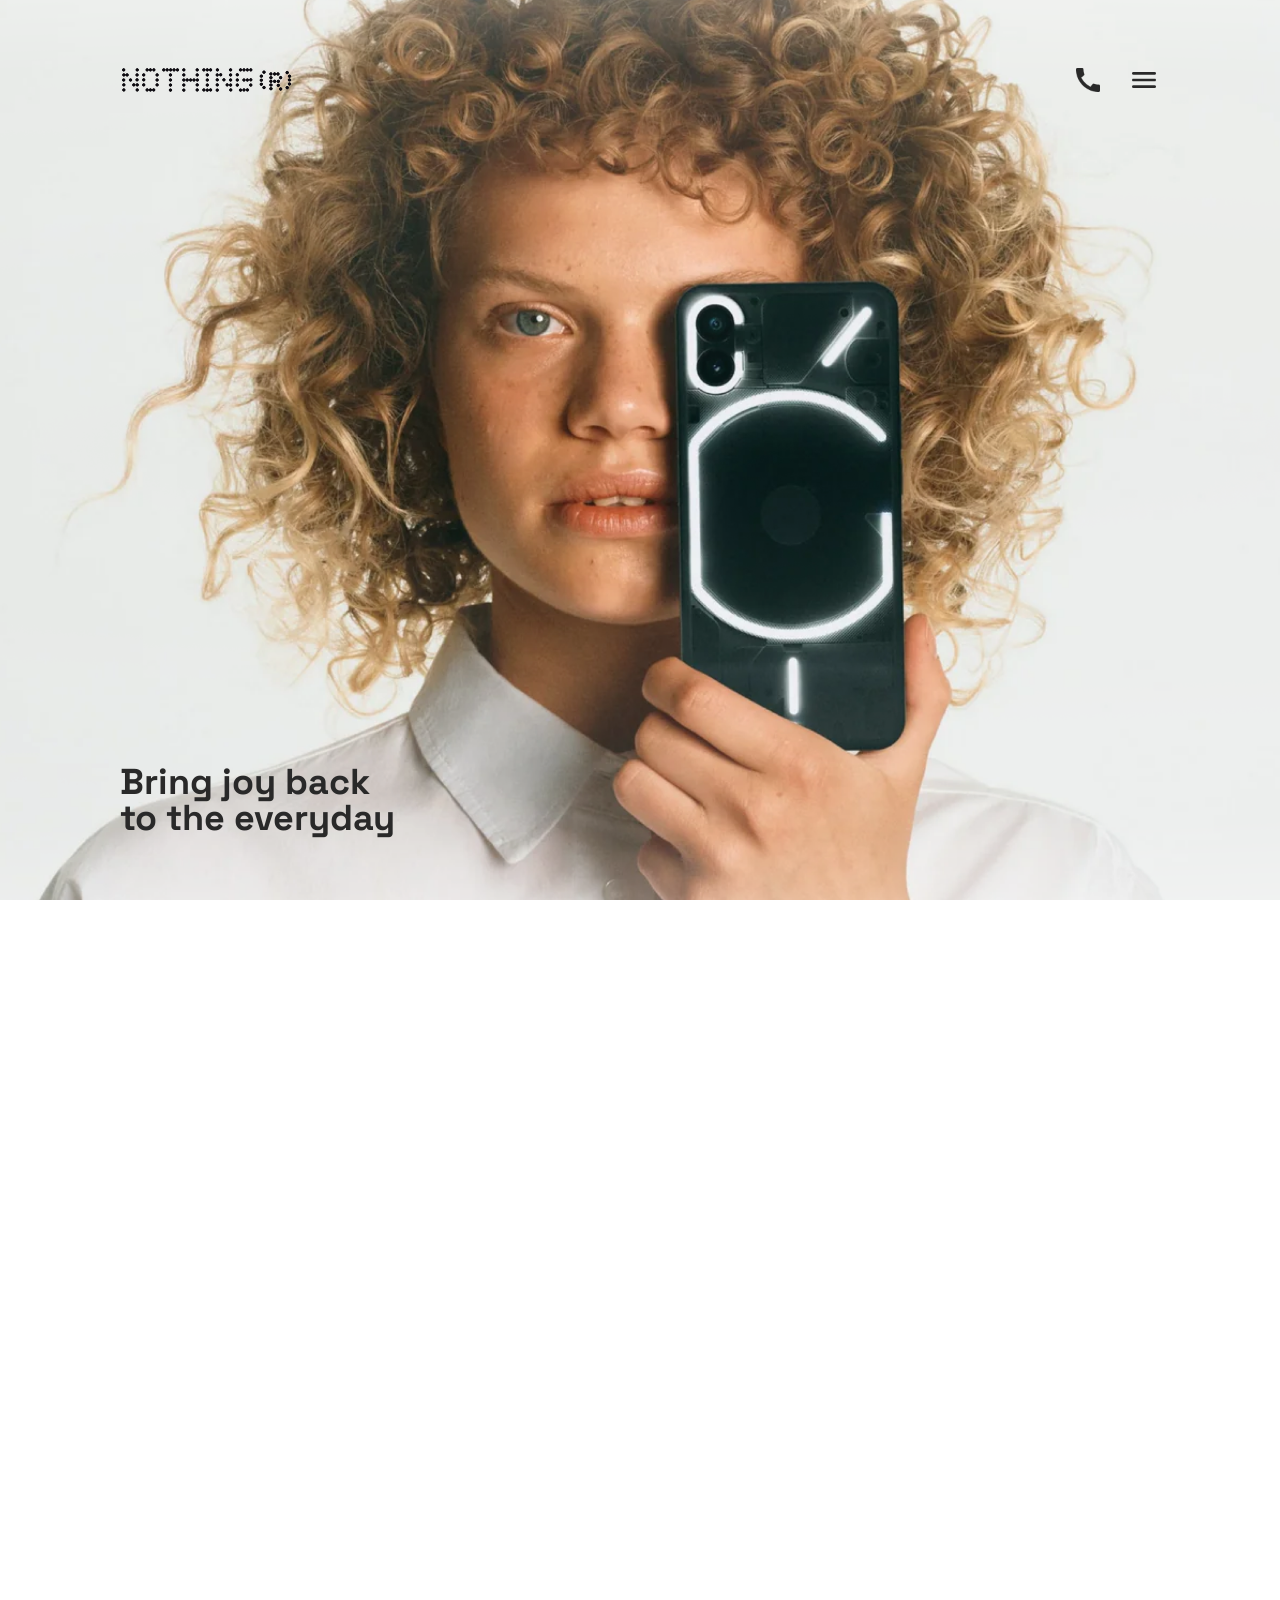
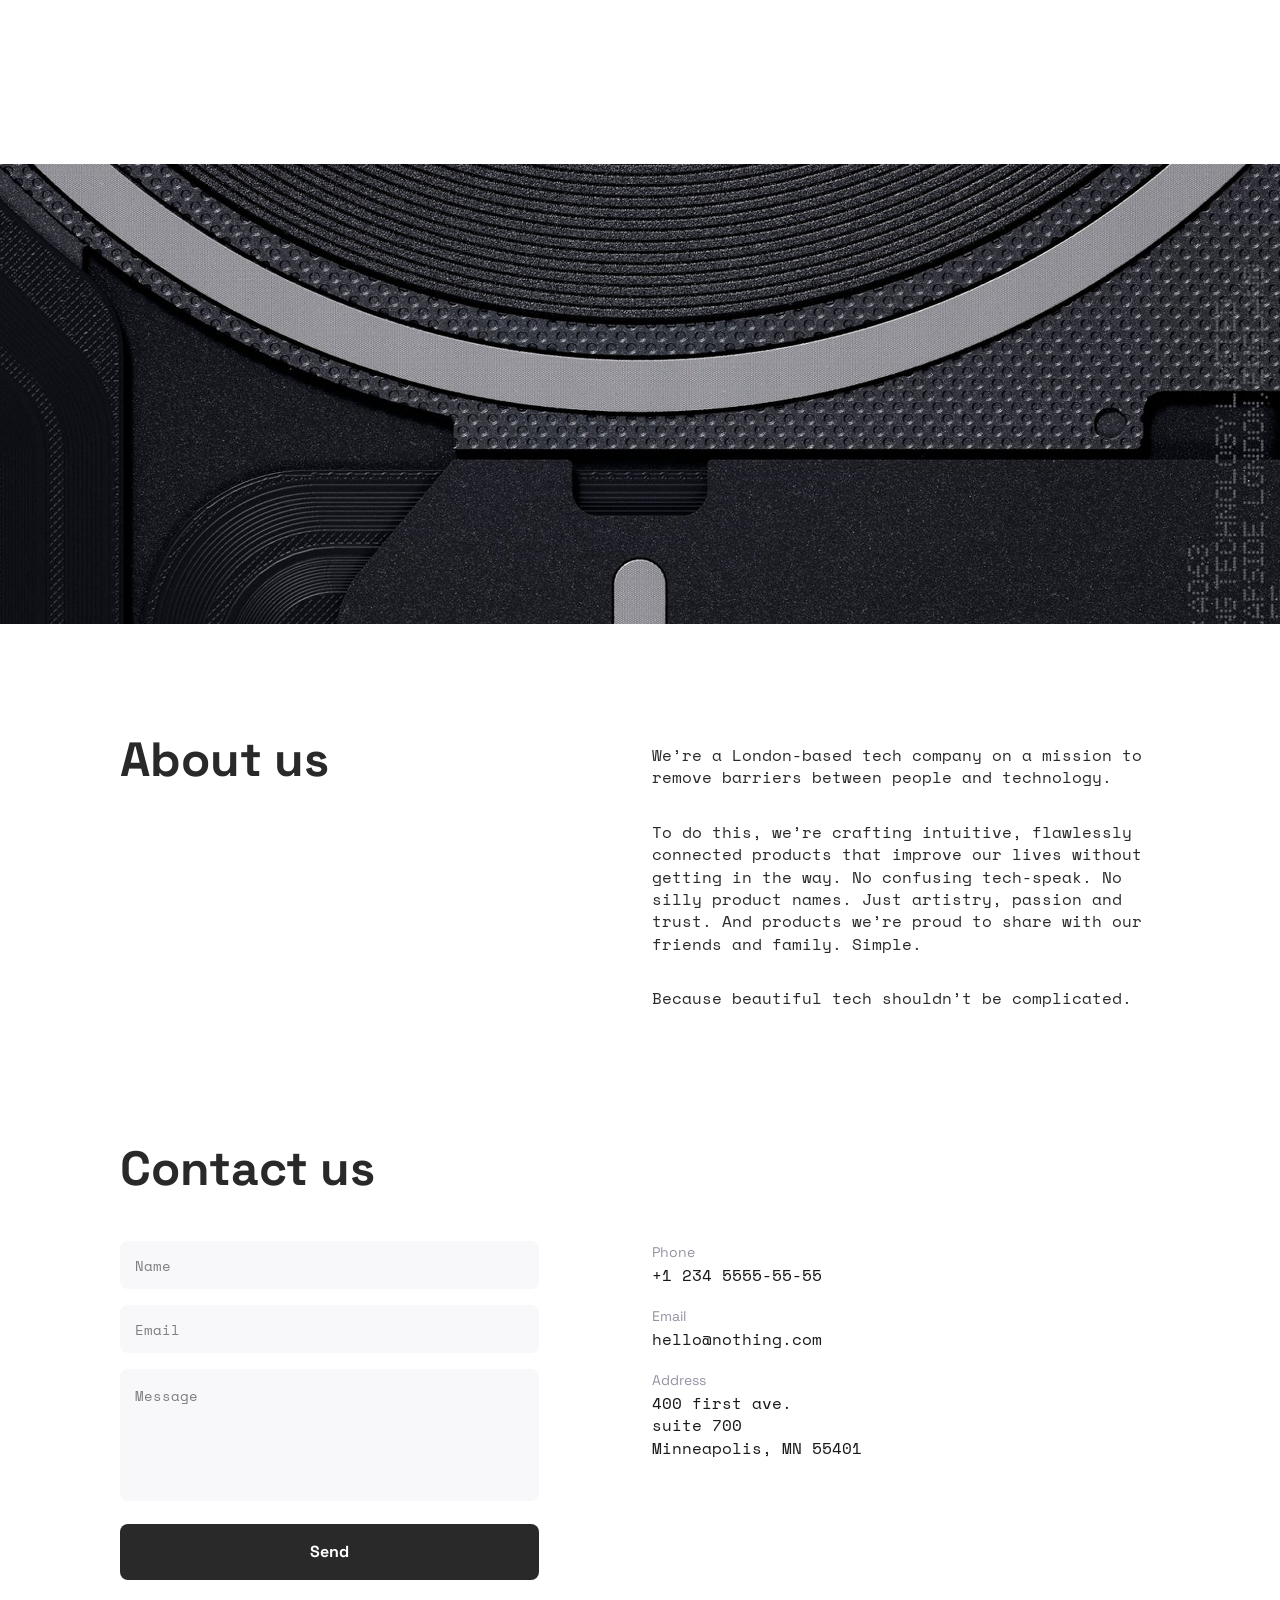
<file: index.html>
<!DOCTYPE html><html lang=en class=page><meta charset=UTF-8><meta name=viewport content="width=device-width, initial-scale=1.0"><title>Nothing</title><link href="https://fonts.googleapis.com/css2?family=Inter:wght@400;700&amp;family=Space+Grotesk:wght@400;700&amp;family=Space+Mono:wght@400;700&amp;display=swap" rel=stylesheet><link rel=stylesheet href=layout_landing-page.6508036b.css><link rel=icon type=image/png href=favicon.621d9739.png><script src=layout_landing-page.a8a40800.js defer></script><body class=page__body>
    <header class=header>
      <div class=container>
        <div class=header__content>
          <div class=top-bar>
            <a href=# class=top-bar__logo-link>
              <img src=logo.23458e75.png alt="Nothing Logo" class=top-bar__logo>
            </a>
            <div class=top-bar__icons>
              <div class=top-bar__phone>
                <a href="tel:+1 234 5555-55-55" class="icon icon--phone">
                  <span class=top-bar__phone-number>+1 234 5555-55-55</span>
                </a>

              </div>
              <a href=#menu class="icon icon--menu"></a>
            </div>
          </div>
          <div class=header__bottom>
            <h1 class=header__title>
              Bring joy back
              <br>
              to the everyday
            </h1>
          </div>
        </div>
      </div>
    </header>

    <aside class="menu page__menu" id=menu>
      <div class=container>
        <div class="menu__top top-bar">
          <a href=# class=top-bar__logo>
            <img src=logo.23458e75.png alt="Nothing Logo">
          </a>
          <a href=# class="icon icon--close"></a>
        </div>
        <div class=menu__bottom>
          <nav class="menu__nav nav">
            <ul class=nav__list>
              <li class=nav__item>
                <a class=nav__link href=#products>
                  Products
                </a>
              </li>
              <li class=nav__item>
                <a class=nav__link href=#categories>
                  Store
                </a>
              </li>
              <li class=nav__item>
                <a class=nav__link href=#login>
                  Login
                </a>
              </li>
              <li class=nav__item>
                <a class=nav__link href=#cart>
                  Cart(0)
                </a>
              </li>
            </ul>
          </nav>
          <a href="tel:+1 234 5555-55-55" class=menu__phone-number>
            +1 234 5555-55-55
          </a>
          <a href="tel:+1 234 5555-55-55" class=menu__call-to-order>
            call to order
          </a>
        </div>
      </div>
    </aside>

    <main class=main>
      <div class=container>
        <div class=main__content>
          <section class=recommended id=products>
            <h2 class=section-title>Recommended</h2>
            <div class=recommended__products>
              <article class="product recommended__product">
                <a href=#>
                  <img src=phone.3dce3ab5.png alt="Nothing Phone" class=product_photo>
                </a>
                <h3 class=product_title>Phone (1)</h3>
                <p class=product_description>
                  Designed with instinct, to bring joy back to the everyday.
                  Through the Glyph Interface, a perfected OS and exceptional
                  dual camera. All startlingly fast.
                </p>
                <p class=product_price>$ 499.00</p>
              </article>
              <article class="product recommended__product">
                <a href=#>
                  <img src=ear.1f5c2ffe.png alt="Nothing Phone" class=product_photo>
                </a>
                <h3 class=product_title>Ear (2)</h3>
                <p class=product_description>
                  Perfecting the path from artist to ear. So that music sounds
                  just as it was intended.
                </p>
                <p class=product_price>$ 149.00</p>
              </article>
              <article class="product recommended__product">
                <a href=#>
                  <img src=ear-stick.2bfb4b23.png alt="Nothing Phone" class=product_photo>
                </a>
                <h3 class=product_title>Ear (stick)</h3>
                <p class=product_description>
                  Tech you can’t feel. Leaving just space for sound to come to
                  life. Powered by custom sound technology.
                </p>
                <p class=product_price>$ 119.00</p>
              </article>
            </div>
          </section>
          <section class=categories id=categories>
            <h2 class=section-title>Browse Nothing products by category</h2>

            <div class=categories__wrapper>
              <article class=category>
                <div class=category__photos>
                  <a href=# class="category__link category__link--wide">
                    <picture>
                      <source media="(min-width: 1024px)" srcset=all-products-img-1-desktop.7d8c30f8.webp>
                      <source media="(min-width: 435px)" srcset=all-products-img-1-tablet.d5e2bfa3.webp>
                      <img src=all-products-img-1-mobile.ed022c8e.webp alt="All products" class=category__photo>
                    </picture>
                  </a>

                  <a href=# class="category__link category__link--square">
                    <picture>
                      <source media="(min-width: 1024px)" srcset=all-products-img-2-desktop.294920df.webp>
                      <source media="(min-width: 435px)" srcset=all-products-img-2-tablet.17818153.webp>
                      <img src=all-products-img-2-mobile.22942b6a.webp alt="All products" class=category__photo>
                    </picture>
                  </a>
                </div>
                <h3 class=category__title>All products</h3>
              </article>

              <article class=category>
                <div class=category__photos>
                  <a href=# class="category__link category__link--square">
                    <picture>
                      <source media="(min-width: 1024px)" srcset=audio-img-1-desktop.9b2024d3.webp>
                      <source media="(min-width: 435px)" srcset=audio-img-1-tablet.37c2471b.webp>
                      <img src=audio-img-1-mobile.c3e9c6fe.webp alt="All products" class=category__photo>
                    </picture>
                  </a>

                  <a href=# class="category__link category__link--wide">
                    <picture>
                      <source media="(min-width: 1024px)" srcset=audio-img-2-desktop.55dcaa2d.webp>
                      <source media="(min-width: 435px)" srcset=audio-img-2-tablet.f1a1a620.webp>
                      <img src=audio-img-2-mobile.522c2cc1.webp alt="All products" class=category__photo>
                    </picture>
                  </a>
                </div>
                <h3 class=category__title>Audio</h3>
              </article>

              <article class=category>
                <div class=category__photos>
                  <a href=# class="category__link category__link--wide">
                    <picture>
                      <source media="(min-width: 1024px)" srcset=accessories-img-1-desktop.2b29844e.webp>
                      <source media="(min-width: 435px)" srcset=accessories-img-1-tablet.8f8aaba6.webp>
                      <img src=accessories-img-1-mobile.3348ffe8.webp alt="All products" class=category__photo>
                    </picture>
                  </a>

                  <a href=# class="category__link category__link--square">
                    <picture>
                      <source media="(min-width: 1024px)" srcset=accessories-img-2-desktop.8cbb3aa2.webp>
                      <source media="(min-width: 435px)" srcset=accessories-img-2-tablet.61c7a767.webp>
                      <img src=accessories-img-2-mobile.7d879719.webp alt="All products" class=category__photo>
                    </picture>
                  </a>
                </div>
                <h3 class=category__title>Accessories</h3>
                <div class=category__button>
                  <button type=button class="button button--categories">
                    View all
                  </button>
                </div>
              </article>
            </div>
          </section>
          <section class=banner>
            <div class=banner__image></div>
          </section>
          <section class=about id=about>
            <h2 class="about__title section-title section-title--about">
              About us
            </h2>

            <div class=about__decription>
              <p>
                We’re a London-based tech company on a mission to remove
                barriers between people and technology.
              </p>
              <p>
                To do this, we’re crafting intuitive, flawlessly connected
                products that improve our lives without getting in the way. No
                confusing tech-speak. No silly product names. Just artistry,
                passion and trust. And products we’re proud to share with our
                friends and family. Simple.
              </p>
              <p>Because beautiful tech shouldn’t be complicated.</p>
            </div>
          </section>
          <section class=contacts id=contact>
            <h2 class=section-title>Contact us</h2>

            <form class=contacts__wrapper action=# onsubmit="this.reset(); return false;">
              <div class=contacts__field>
                <input id=name name=name class="contacts__input contacts__input--name" placeholder=Name autocomplete=name required autocapitalize=words spellcheck=false>
              </div>

              <div class=contacts__field>
                <input id=email name=email class="contacts__input contacts__input--email" type=email placeholder=Email autocomplete=email required inputmode=email>
              </div>

              <div class=contacts__field>
                <textarea id=message name=message class="contacts__input contacts__input--textarea" placeholder=Message rows=5 required></textarea>
              </div>

              <div class=contacts__field>
                <button class="button button--contacts">
                  Send
                </button>
              </div>

              <div class=contacts__info>
                <div class="contacts__info contacts__info--label">Phone</div>
                <div class="contacts__info contacts__info--value">

                  <a class=contacts__link href="tel:+1 234 5555-55-55">+1 234 5555-55-55
                  </a>

                </div>
              </div>

              <div class=contacts__info>
                <div class="contacts__info contacts__info--label">Email</div>
                <div class="contacts__info contacts__info--value">
                  <a href=mailto:hello@nothing.com class=contacts__link>hello@nothing.com
                  </a>
                </div>
              </div>

              <div class=contacts__info>
                <div class="contacts__info contacts__info--label">Address</div>
                <div class="contacts__info contacts__info--value">
                  <a class=contacts__link href=https://maps.app.goo.gl/4Mo212fVNA25X6pe9 target=_blank>
                    400 first ave.
                    <br>
                    suite 700
                    <br>
                    Minneapolis, MN 55401
                  </a>
                </div>
              </div>
            </form>
          </section>
        </div>
      </div>
    </main>

    <footer class=footer></footer>
</file>
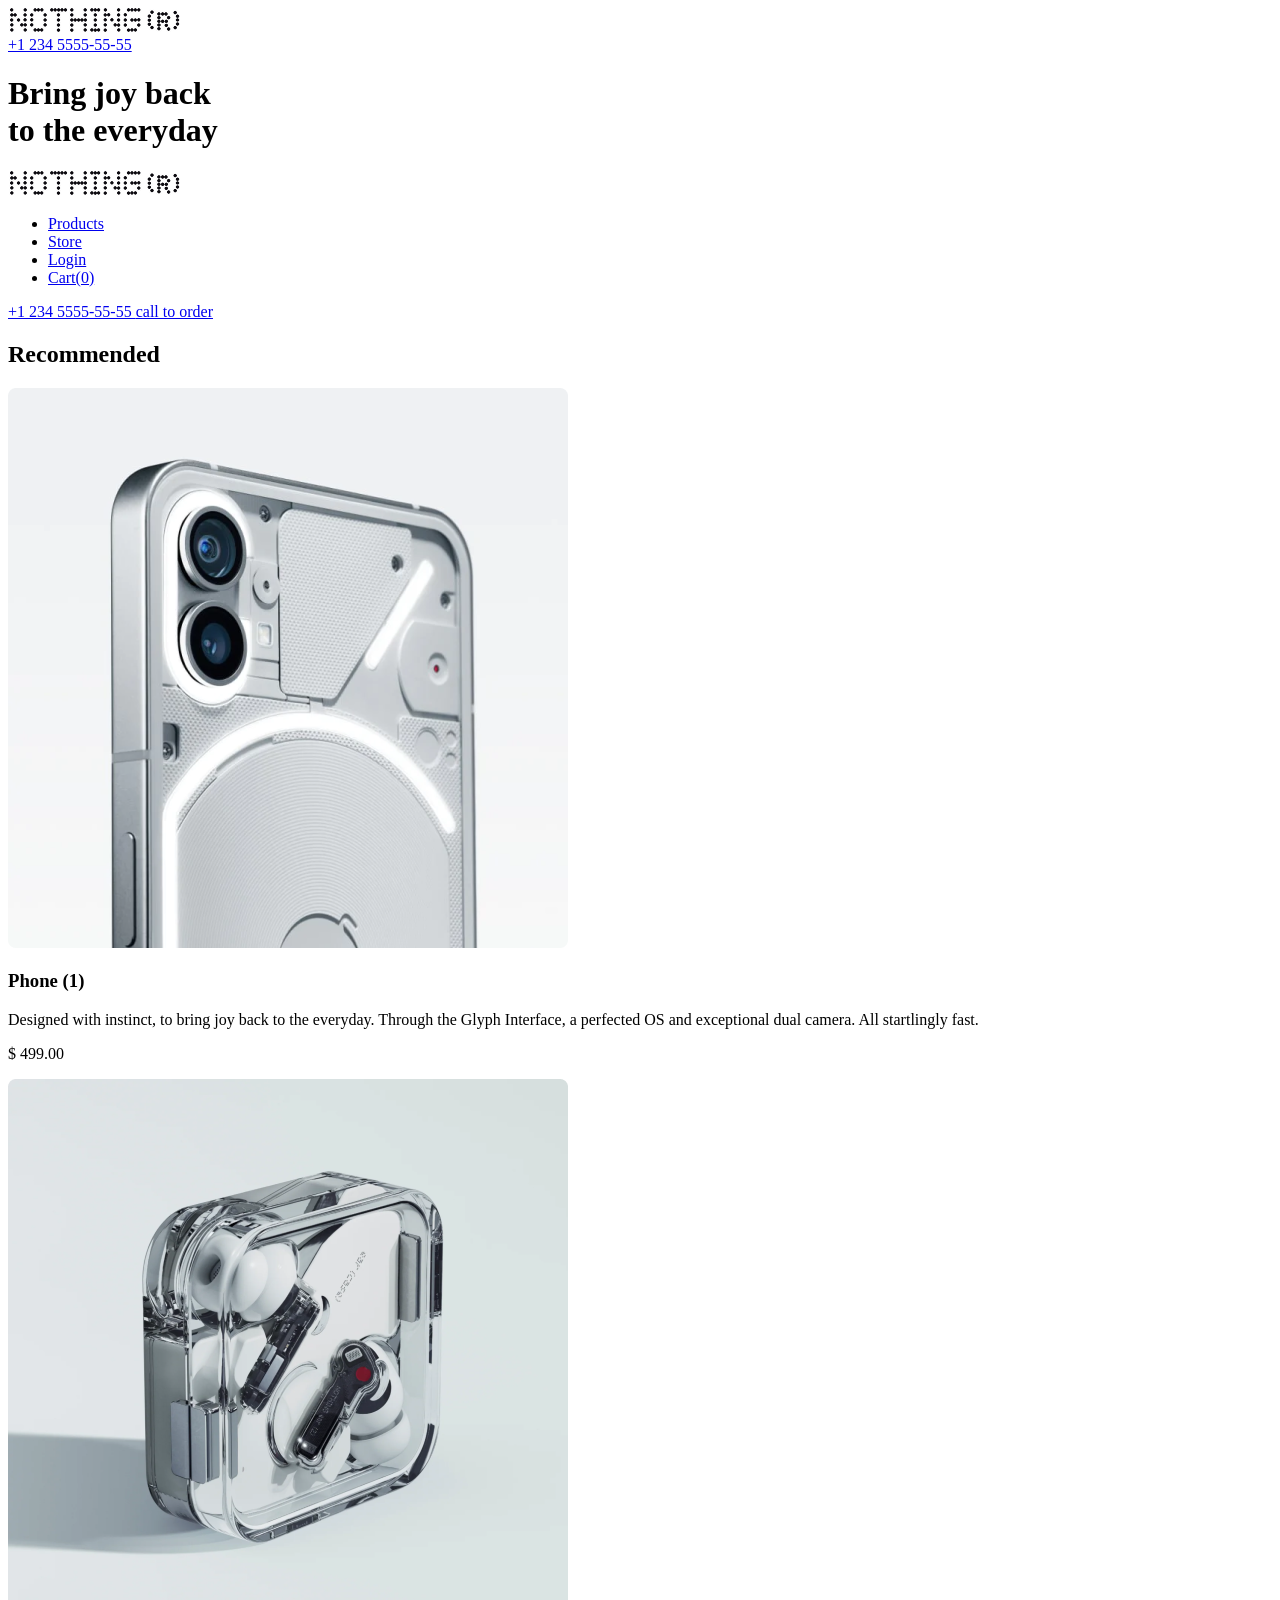
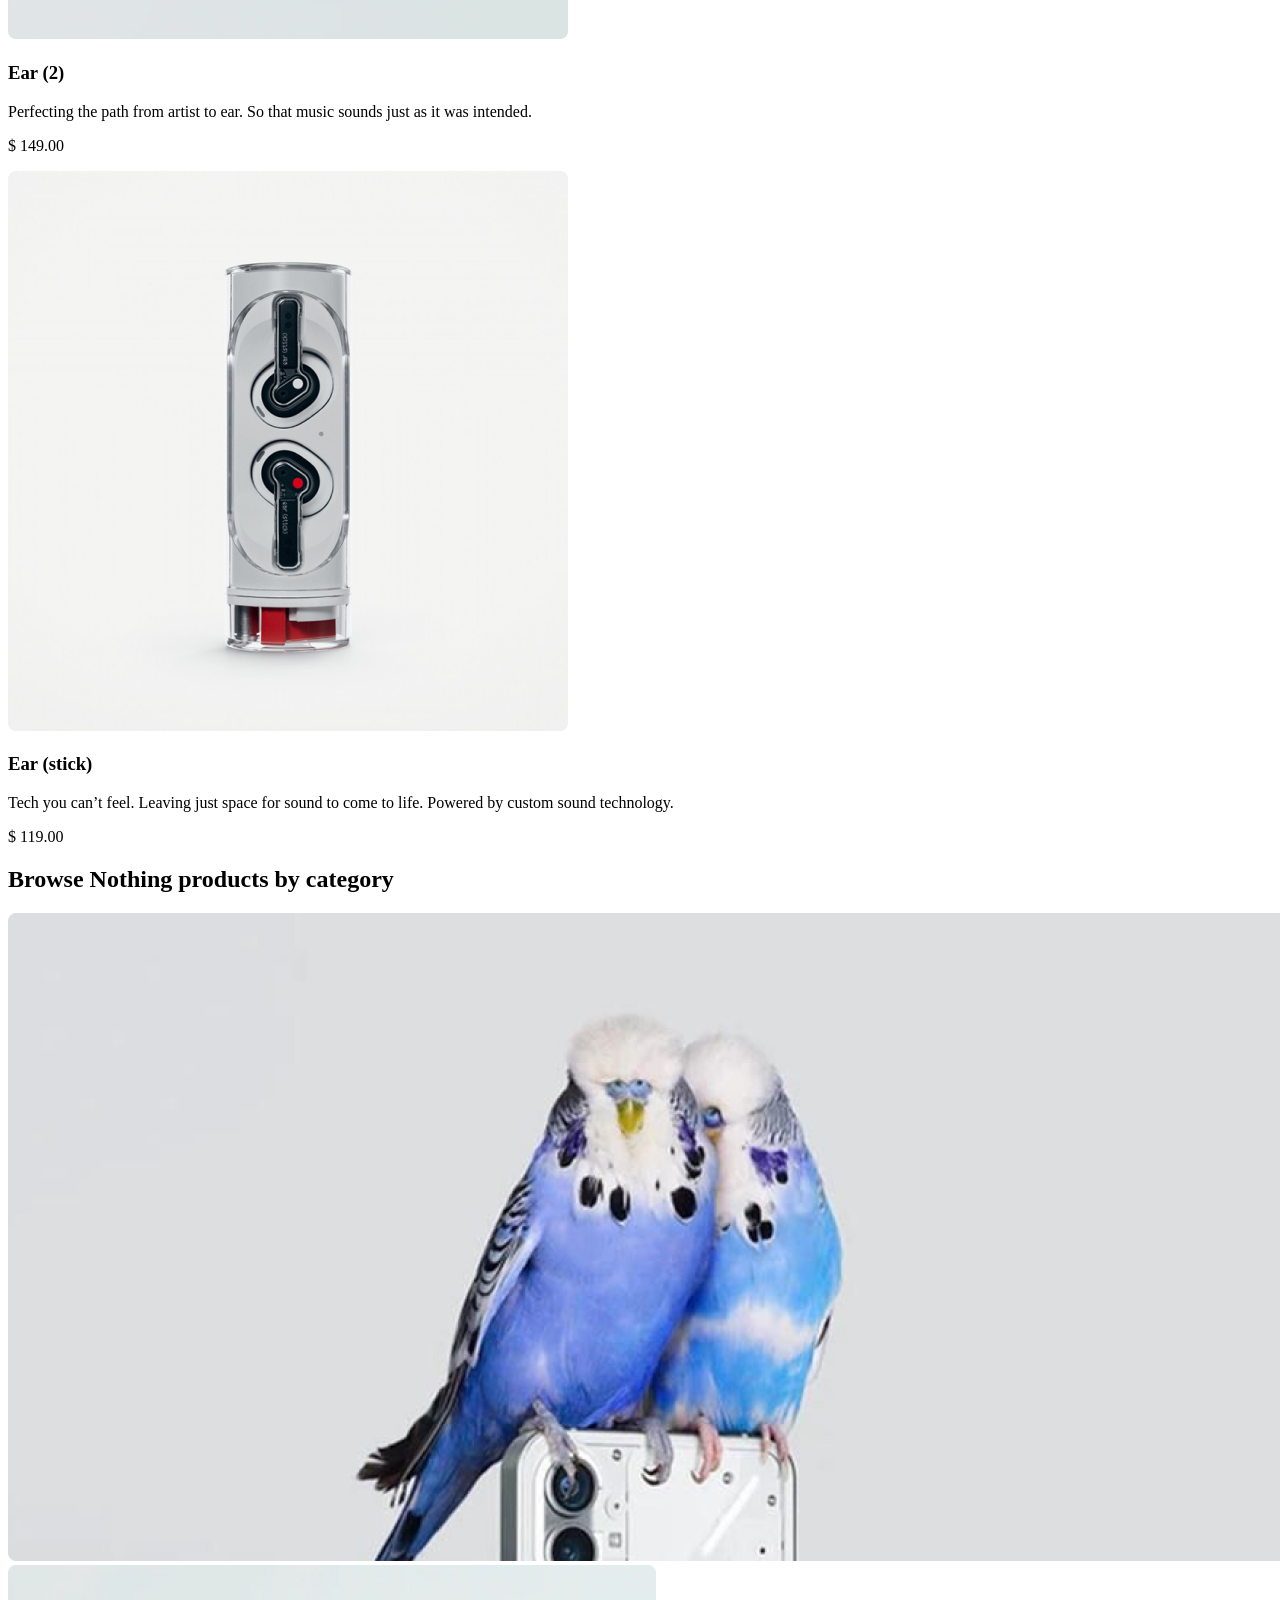
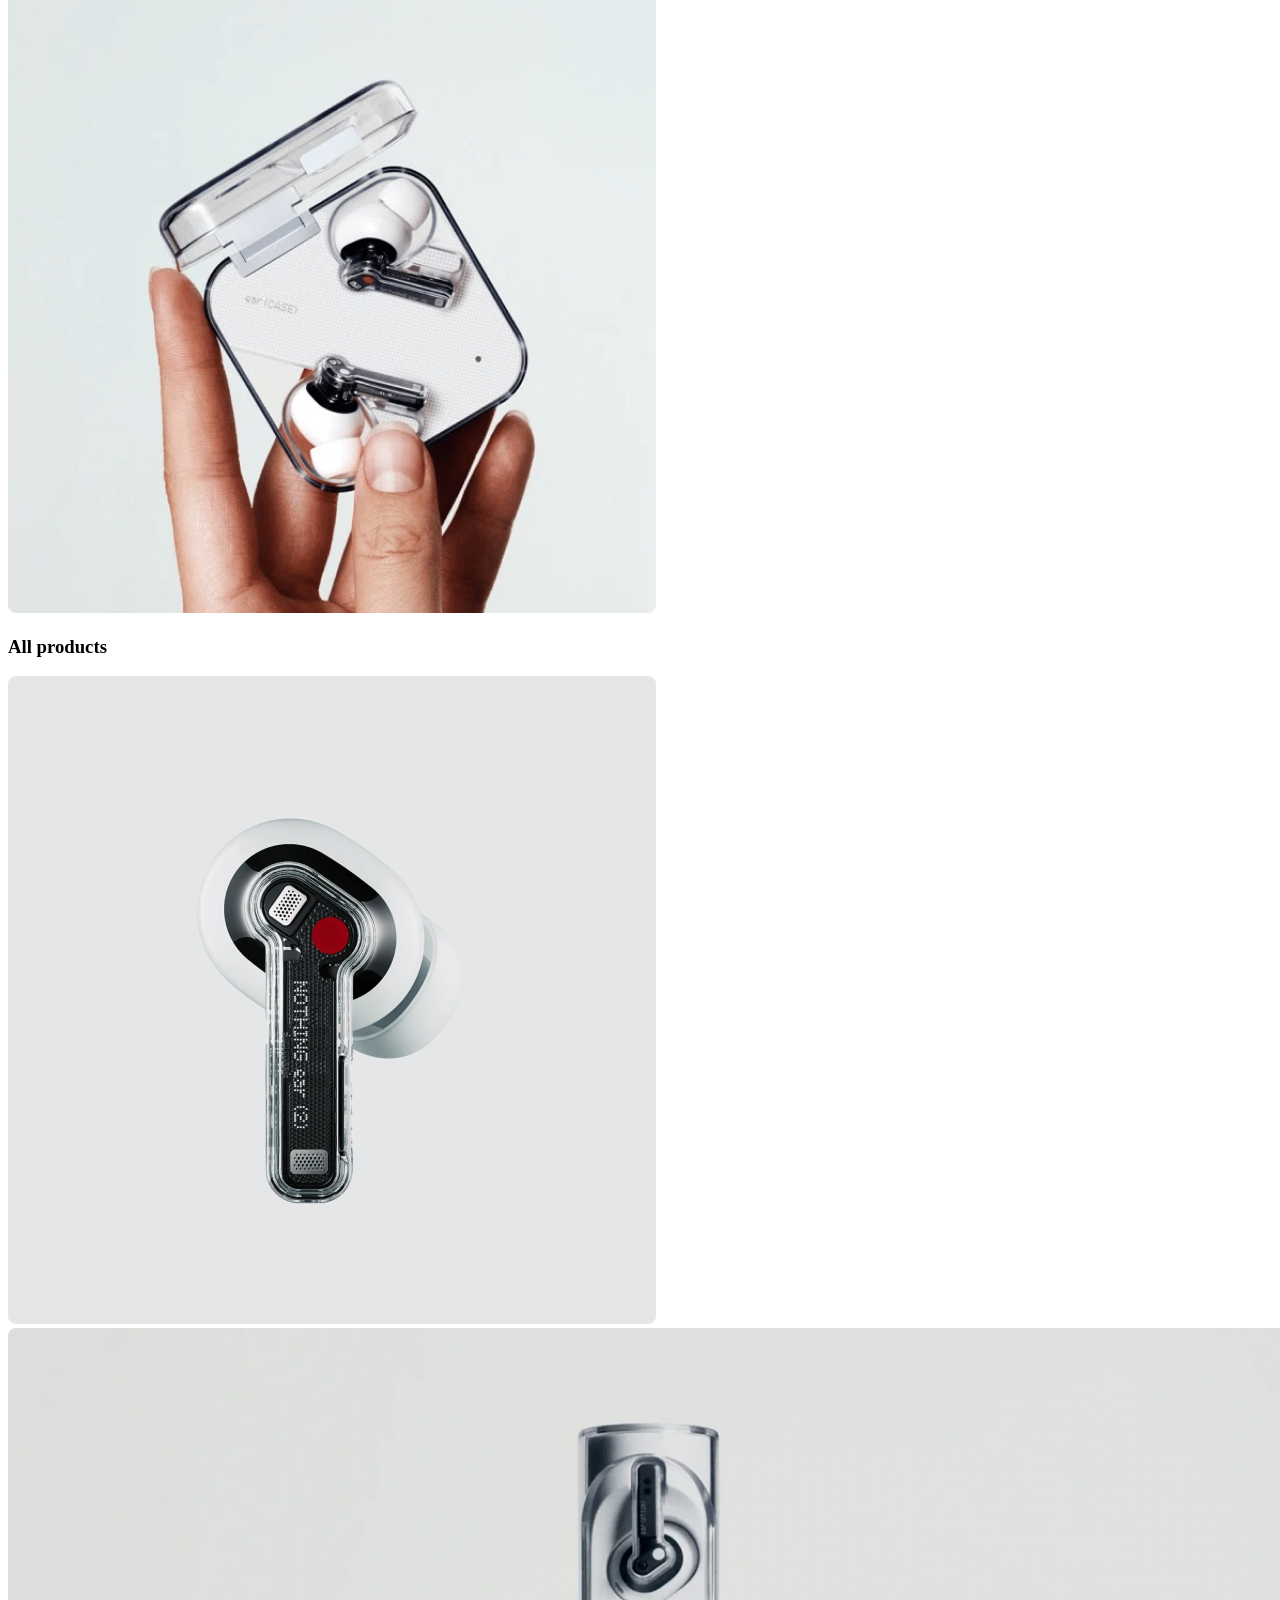
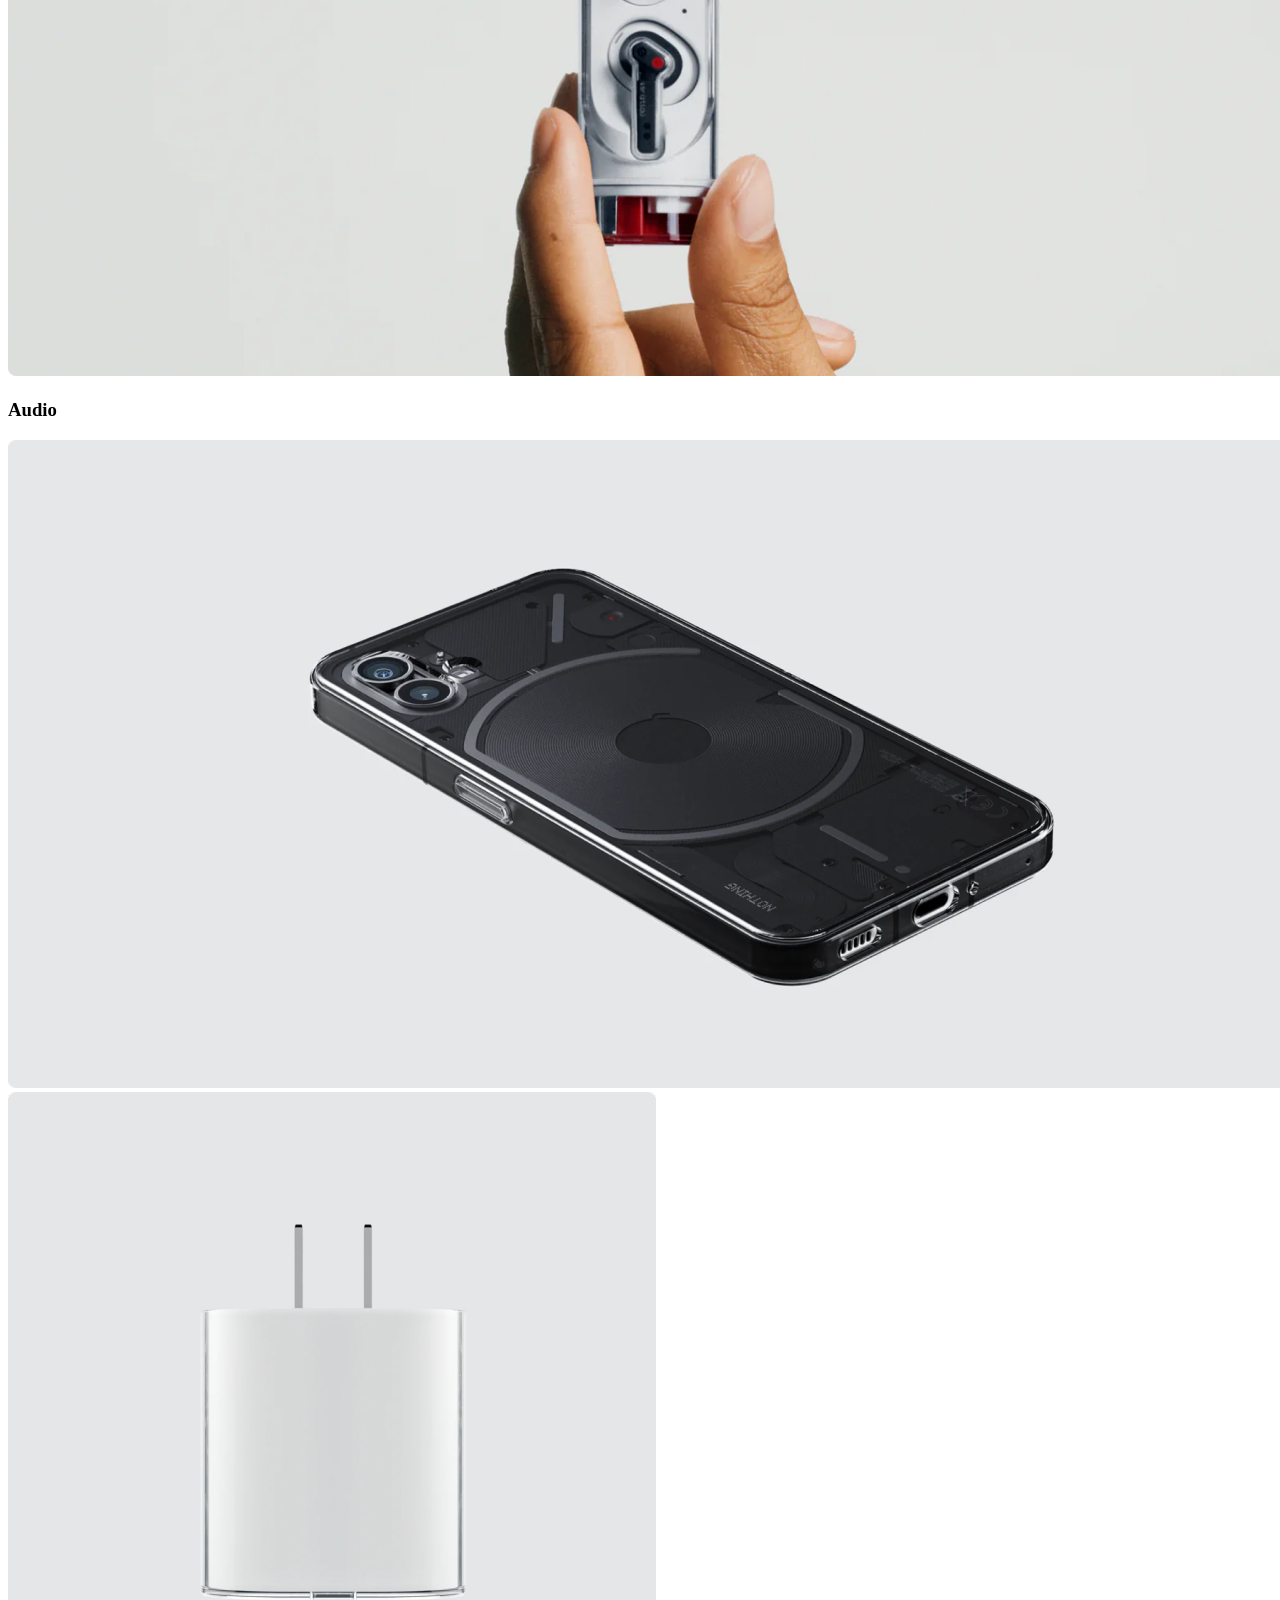
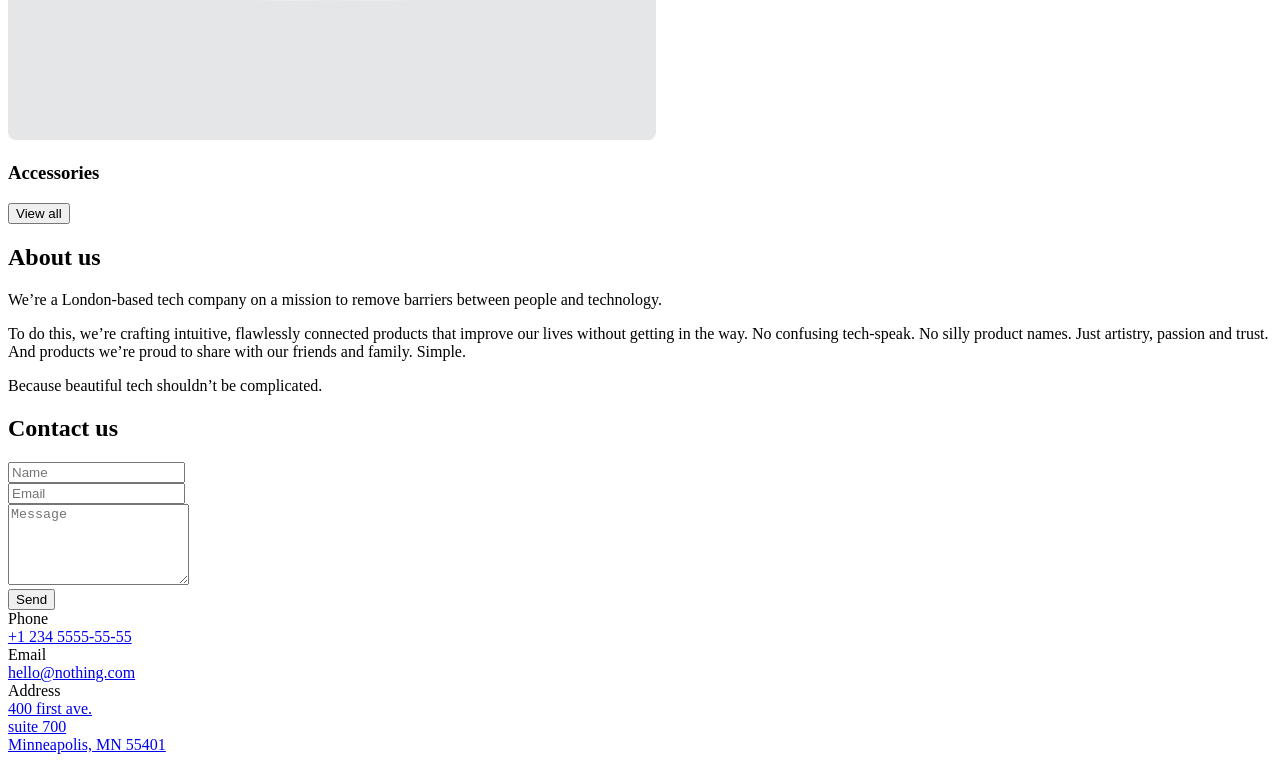
<file: src/index.html>
<!doctype html>
<html
  lang="en"
  class="page"
>
  <head>
    <meta charset="UTF-8" />
    <meta
      name="viewport"
      content="width=device-width, initial-scale=1.0"
    />
    <title>Nothing</title>
    <link
      href="https://fonts.googleapis.com/css2?family=Inter:wght@400;700&family=Space+Grotesk:wght@400;700&family=Space+Mono:wght@400;700&display=swap"
      rel="stylesheet"
    />
    <link
      rel="stylesheet"
      href="./styles/index.scss"
    />
    <link
      rel="icon"
      type="image/png"
      href="./images/favicon/favicon.png"
    />
    <script
      src="scripts/main.js"
      defer
    ></script>
  </head>
  <body class="page__body">
    <header class="header">
      <div class="container">
        <div class="header__content">
          <div class="top-bar">
            <a
              href="#"
              class="top-bar__logo-link"
            >
              <img
                src="images/page/logo.png"
                alt="Nothing Logo"
                class="top-bar__logo"
              />
            </a>
            <div class="top-bar__icons">
              <div class="top-bar__phone">
                <a
                  href="tel:+1 234 5555-55-55"
                  class="icon icon--phone"
                >
                  <span class="top-bar__phone-number">+1 234 5555-55-55</span>
                </a>

              </div>
              <a
                href="#menu"
                class="icon icon--menu"
              ></a>
            </div>
          </div>
          <div class="header__bottom">
            <h1 class="header__title">
              Bring joy back
              <br />
              to the everyday
            </h1>
          </div>
        </div>
      </div>
    </header>

    <aside
      class="page__menu menu"
      id="menu"
    >
      <div class="container">
        <div class="top-bar menu__top">
          <a
            href="#"
            class="top-bar__logo"
          >
            <img
              src="./images/page/logo.png"
              alt="Nothing Logo"
            />
          </a>
          <a
            href="#"
            class="icon icon--close"
          ></a>
        </div>
        <div class="menu__bottom">
          <nav class="nav menu__nav">
            <ul class="nav__list">
              <li class="nav__item">
                <a
                  class="nav__link"
                  href="#products"
                >
                  Products
                </a>
              </li>
              <li class="nav__item">
                <a
                  class="nav__link"
                  href="#categories"
                >
                  Store
                </a>
              </li>
              <li class="nav__item">
                <a
                  class="nav__link"
                  href="#login"
                >
                  Login
                </a>
              </li>
              <li class="nav__item">
                <a
                  class="nav__link"
                  href="#cart"
                >
                  Cart(0)
                </a>
              </li>
            </ul>
          </nav>
          <a
            href="tel:+1 234 5555-55-55"
            class="menu__phone-number"
          >
            +1 234 5555-55-55
          </a>
          <a
            href="tel:+1 234 5555-55-55"
            class="menu__call-to-order"
          >
            call to order
          </a>
        </div>
      </div>
    </aside>

    <main class="main">
      <div class="container">
        <div class="main__content">
          <section
            class="recommended"
            id="products"
          >
            <h2 class="section-title">Recommended</h2>
            <div class="recommended__products">
              <article class="product recommended__product">
                <a href="#">
                  <img
                  src="./images/products/phone.png"
                  alt="Nothing Phone"
                  class="product_photo"
                />
                </a>
                <h3 class="product_title">Phone (1)</h3>
                <p class="product_description">
                  Designed with instinct, to bring joy back to the everyday.
                  Through the Glyph Interface, a perfected OS and exceptional
                  dual camera. All startlingly fast.
                </p>
                <p class="product_price">$ 499.00</p>
              </article>
              <article class="product recommended__product">
                <a href="#">
                  <img
                    src="./images/products/ear.png"
                    alt="Nothing Phone"
                    class="product_photo"
                  />
                </a>
                <h3 class="product_title">Ear (2)</h3>
                <p class="product_description">
                  Perfecting the path from artist to ear. So that music sounds
                  just as it was intended.
                </p>
                <p class="product_price">$ 149.00</p>
              </article>
              <article class="product recommended__product">
                <a href="#">
                  <img
                    src="./images/products/ear-stick.png"
                    alt="Nothing Phone"
                    class="product_photo"
                  />
                </a>
                <h3 class="product_title">Ear (stick)</h3>
                <p class="product_description">
                  Tech you can’t feel. Leaving just space for sound to come to
                  life. Powered by custom sound technology.
                </p>
                <p class="product_price">$ 119.00</p>
              </article>
            </div>
          </section>
          <section
            class="categories"
            id="categories"
          >
            <h2 class="section-title">Browse Nothing products by category</h2>

            <div class="categories__wrapper">
              <article class="category">
                <div class="category__photos">
                  <a
                    href="#"
                    class="category__link category__link--wide"
                  >
                    <picture>
                      <source
                        media="(min-width: 1024px)"
                        srcset="
                          ./images/categories/desktop/all-products-img-1-desktop.webp
                        "
                      />
                      <source
                        media="(min-width: 435px)"
                        srcset="
                          ./images/categories/tablet/all-products-img-1-tablet.webp
                        "
                      />
                      <img
                        src="./images/categories/mobile/all-products-img-1-mobile.webp"
                        alt="All products"
                        class="category__photo"
                      />
                    </picture>
                  </a>

                  <a
                    href="#"
                    class="category__link category__link--square"
                  >
                    <picture>
                      <source
                        media="(min-width: 1024px)"
                        srcset="
                          ./images/categories/desktop/all-products-img-2-desktop.webp
                        "
                      />
                      <source
                        media="(min-width: 435px)"
                        srcset="
                          ./images/categories/tablet/all-products-img-2-tablet.webp
                        "
                      />
                      <img
                        src="./images/categories/mobile/all-products-img-2-mobile.webp"
                        alt="All products"
                        class="category__photo"
                      />
                    </picture>
                  </a>
                </div>
                <h3 class="category__title">All products</h3>
              </article>

              <article class="category">
                <div class="category__photos">
                  <a
                    href="#"
                    class="category__link category__link--square"
                  >
                    <picture>
                      <source
                        media="(min-width: 1024px)"
                        srcset="
                          ./images/categories/desktop/audio-img-1-desktop.webp
                        "
                      />
                      <source
                        media="(min-width: 435px)"
                        srcset="
                          ./images/categories/tablet/audio-img-1-tablet.webp
                        "
                      />
                      <img
                        src="./images/categories/mobile/audio-img-1-mobile.webp"
                        alt="All products"
                        class="category__photo"
                      />
                    </picture>
                  </a>

                  <a
                    href="#"
                    class="category__link category__link--wide"
                  >
                    <picture>
                      <source
                        media="(min-width: 1024px)"
                        srcset="
                          ./images/categories/desktop/audio-img-2-desktop.webp
                        "
                      />
                      <source
                        media="(min-width: 435px)"
                        srcset="
                          ./images/categories/tablet/audio-img-2-tablet.webp
                        "
                      />
                      <img
                        src="./images/categories/mobile/audio-img-2-mobile.webp"
                        alt="All products"
                        class="category__photo"
                      />
                    </picture>
                  </a>
                </div>
                <h3 class="category__title">Audio</h3>
              </article>

              <article class="category">
                <div class="category__photos">
                  <a
                    href="#"
                    class="category__link category__link--wide"
                  >
                    <picture>
                      <source
                        media="(min-width: 1024px)"
                        srcset="
                          ./images/categories/desktop/accessories-img-1-desktop.webp
                        "
                      />
                      <source
                        media="(min-width: 435px)"
                        srcset="
                          ./images/categories/tablet/accessories-img-1-tablet.webp
                        "
                      />
                      <img
                        src="./images/categories/mobile/accessories-img-1-mobile.webp"
                        alt="All products"
                        class="category__photo"
                      />
                    </picture>
                  </a>

                  <a
                    href="#"
                    class="category__link category__link--square"
                  >
                    <picture>
                      <source
                        media="(min-width: 1024px)"
                        srcset="
                          ./images/categories/desktop/accessories-img-2-desktop.webp
                        "
                      />
                      <source
                        media="(min-width: 435px)"
                        srcset="
                          ./images/categories/tablet/accessories-img-2-tablet.webp
                        "
                      />
                      <img
                        src="./images/categories/mobile/accessories-img-2-mobile.webp"
                        alt="All products"
                        class="category__photo"
                      />
                    </picture>
                  </a>
                </div>
                <h3 class="category__title">Accessories</h3>
                <div class="category__button">
                  <button
                    type="button"
                    class="button button--categories"
                  >
                    View all
                  </button>
                </div>
              </article>
            </div>
          </section>
          <section class="banner">
            <div class="banner__image"></div>
          </section>
          <section
            class="about"
            id="about"
          >
            <h2 class="about__title section-title section-title--about">
              About us
            </h2>

            <div class="about__decription">
              <p>
                We’re a London-based tech company on a mission to remove
                barriers between people and technology.
              </p>
              <p>
                To do this, we’re crafting intuitive, flawlessly connected
                products that improve our lives without getting in the way. No
                confusing tech-speak. No silly product names. Just artistry,
                passion and trust. And products we’re proud to share with our
                friends and family. Simple.
              </p>
              <p>Because beautiful tech shouldn’t be complicated.</p>
            </div>
          </section>
          <section
            class="contacts"
            id="contact"
          >
            <h2 class="section-title">Contact us</h2>

            <form
              class="contacts__wrapper"
              action="#"
              onsubmit="this.reset(); return false;"
            >
              <div class="contacts__field">
                <input
                  id="name"
                  name="name"
                  class="contacts__input contacts__input--name"
                  type="text"
                  placeholder="Name"
                  autocomplete="name"
                  required
                  autocapitalize="words"
                  spellcheck="false"
                />
              </div>

              <div class="contacts__field">
                <input
                  id="email"
                  name="email"
                  class="contacts__input contacts__input--email"
                  type="email"
                  placeholder="Email"
                  autocomplete="email"
                  required
                  inputmode="email"
                />
              </div>

              <div class="contacts__field">
                <textarea
                  id="message"
                  name="message"
                  class="contacts__input contacts__input--textarea"
                  placeholder="Message"
                  rows="5"
                  required
                ></textarea>
              </div>

              <div class="contacts__field">
                <button
                  type="submit"
                  class="button button--contacts"
                >
                  Send
                </button>
              </div>

              <div class="contacts__info">
                <div class="contacts__info contacts__info--label">Phone</div>
                <div class="contacts__info contacts__info--value">

                  <a class="contacts__link"
                     href="tel:+1 234 5555-55-55">+1 234 5555-55-55
                  </a>

                </div>
              </div>

              <div class="contacts__info">
                <div class="contacts__info contacts__info--label">Email</div>
                <div class="contacts__info contacts__info--value">
                  <a
                  href="mailto:hello@nothing.com"
                  class="contacts__link"
                  >hello@nothing.com
                  </a>
                </div>
              </div>

              <div class="contacts__info">
                <div class="contacts__info contacts__info--label">Address</div>
                <div class="contacts__info contacts__info--value">
                  <a
                    class="contacts__link"
                    href="https://maps.app.goo.gl/4Mo212fVNA25X6pe9"
                    target="_blank"
                  >
                    400 first ave.
                    <br />
                    suite 700
                    <br />
                    Minneapolis, MN 55401
                  </a>
                </div>
              </div>
            </form>
          </section>
        </div>
      </div>
    </main>

    <footer class="footer"></footer>
  </body>
</html>
</file>
